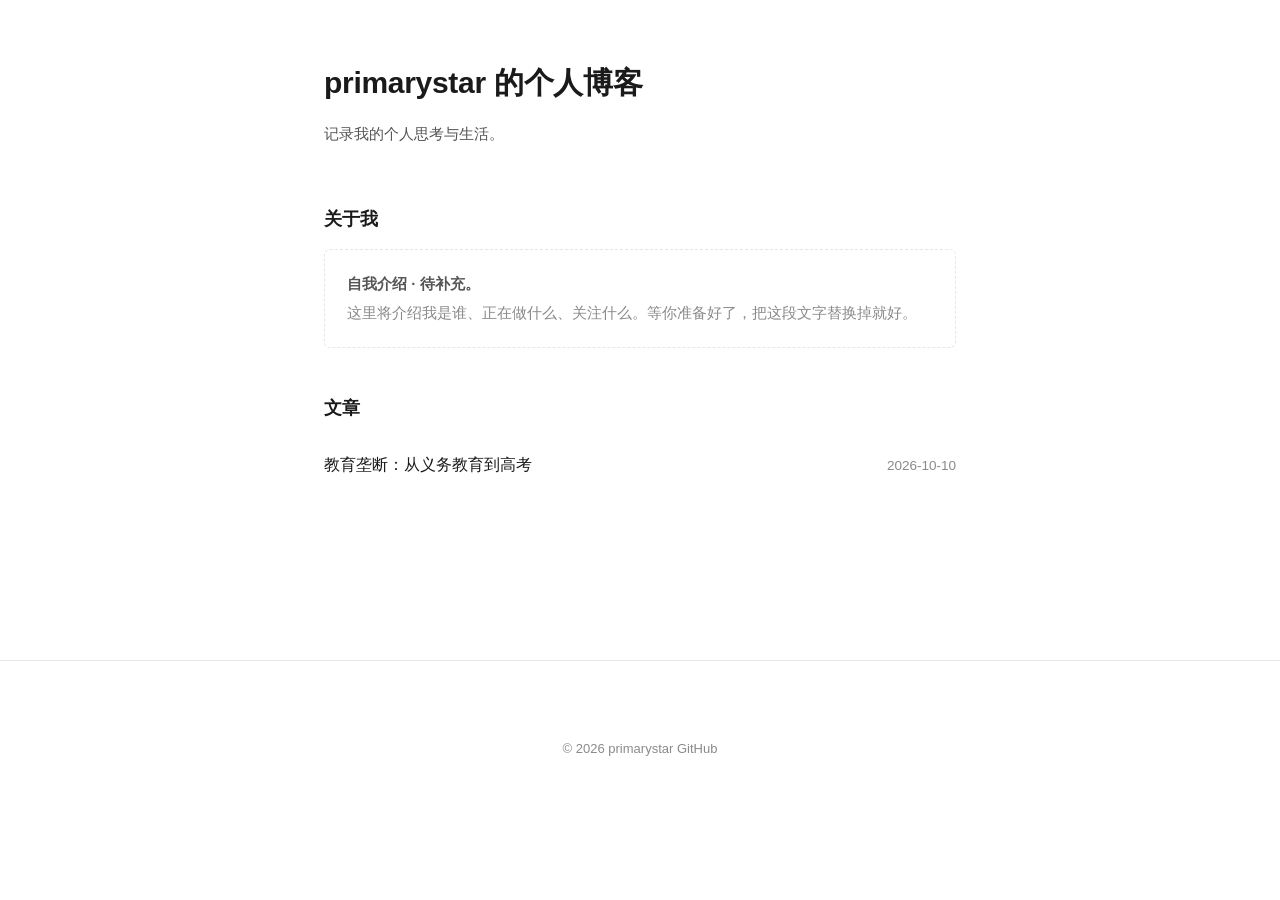
<file: index.html>
<!DOCTYPE html>
<html lang="zh-CN">
<head>
  <meta charset="UTF-8">
  <meta name="viewport" content="width=device-width, initial-scale=1.0">
  <title>primarystar 的个人博客</title>
  <meta name="description" content="primarystar 的个人博客：记录我的个人思考与生活。">
  <link rel="icon" href="data:image/svg+xml,<svg xmlns='http://www.w3.org/2000/svg' viewBox='0 0 100 100'><circle cx='50' cy='50' r='42' fill='%231a1a1a'/></svg>">
  <link rel="stylesheet" href="assets/css/style.css">
</head>
<body>
  <main class="container">

    <header>
      <h1 class="site-title">primarystar 的个人博客</h1>
      <p class="site-tagline">记录我的个人思考与生活。</p>
    </header>

    <!-- 关于我（占位）：
         把下面这段占位文字替换成你的自我介绍即可。
         想删掉这个区块，直接删除整个 <section id="about"> 到 </section> -->
    <section id="about">
      <h2>关于我</h2>
      <div class="intro-placeholder">
        <strong>自我介绍 · 待补充。</strong><br>
        这里将介绍我是谁、正在做什么、关注什么。等你准备好了，把这段文字替换掉就好。
      </div>
    </section>

    <section id="posts">
      <h2>文章</h2>
      <ul class="post-list">
        <li>
          <a href="posts/education-monopoly.html">教育垄断：从义务教育到高考</a>
          <span class="date">2026-10-10</span>
        </li>
      </ul>
    </section>

  </main>

  <footer class="footer">
    <div class="container">
      <span>© <span id="year"></span> primarystar</span>
      <span><a href="https://github.com/primarystarr/my-blog" target="_blank" rel="noopener">GitHub</a></span>
    </div>
  </footer>

  <script src="assets/js/main.js"></script>
</body>
</html>
</file>
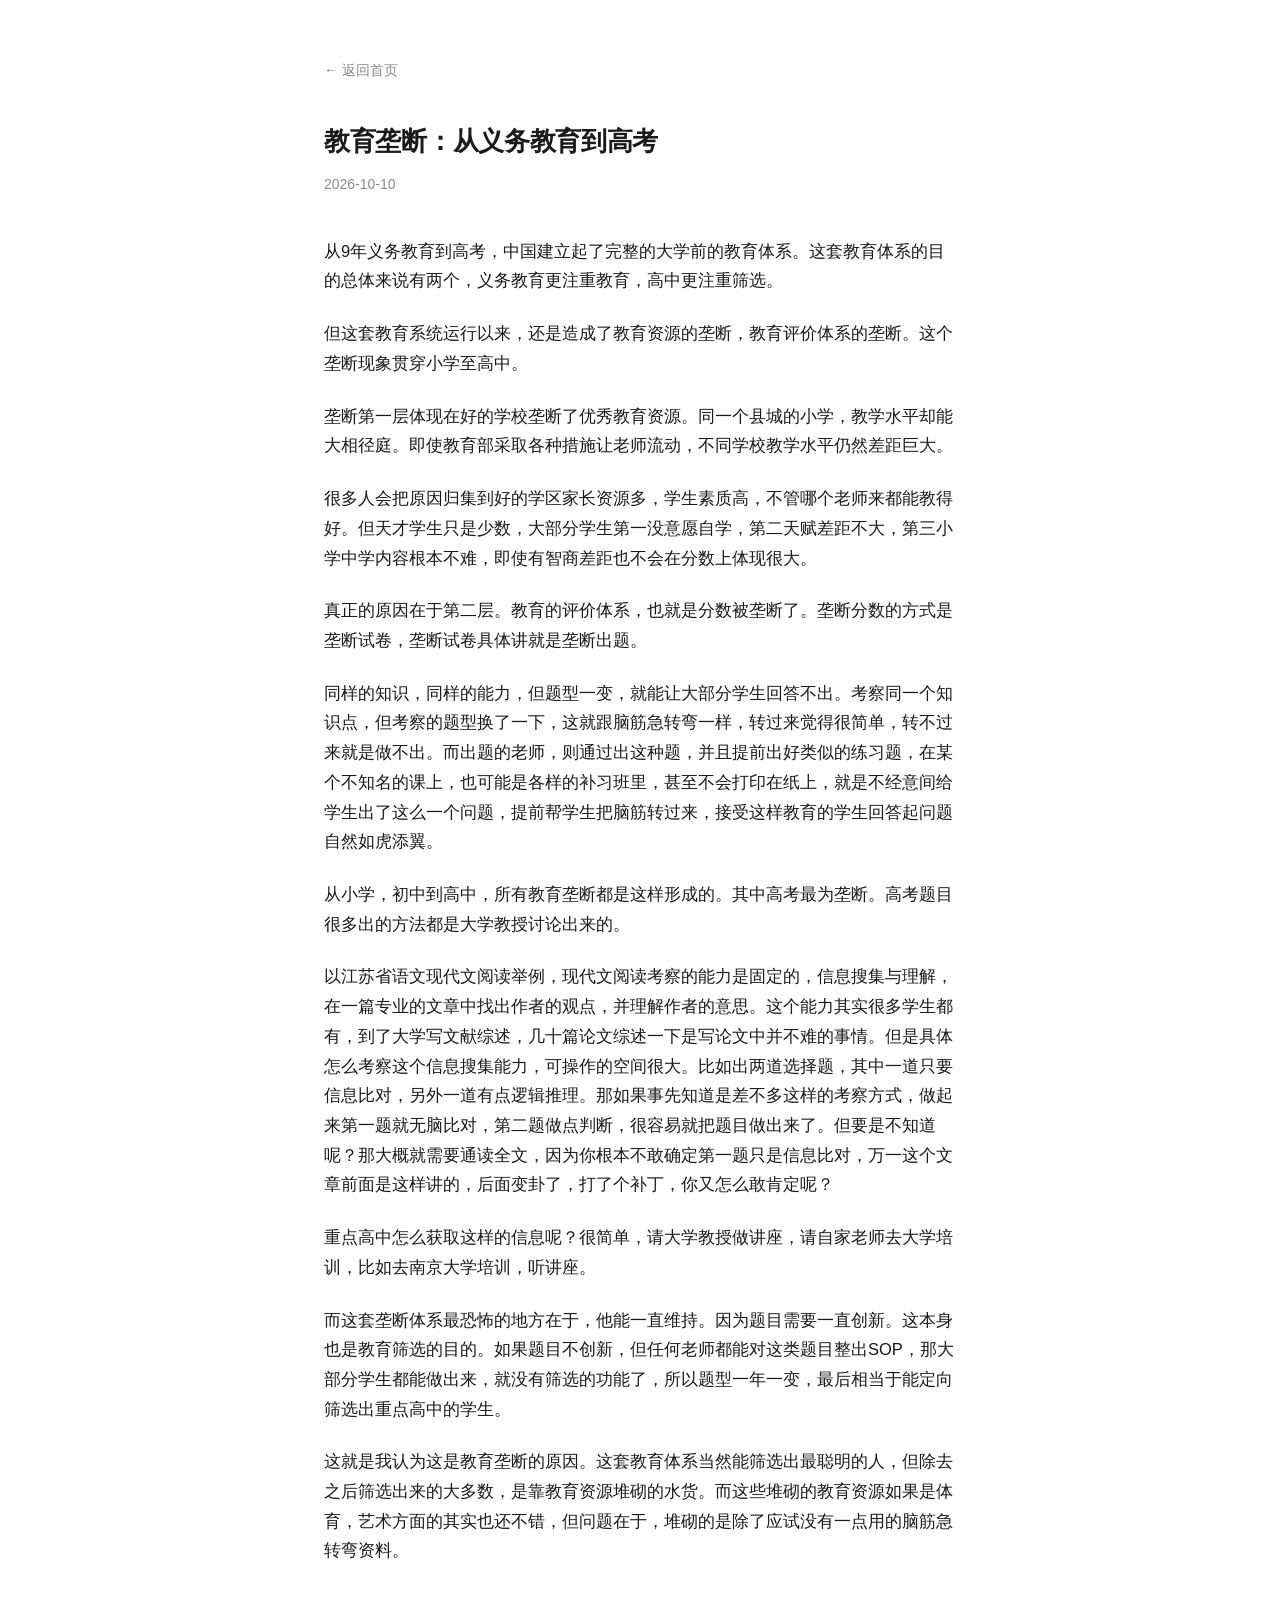
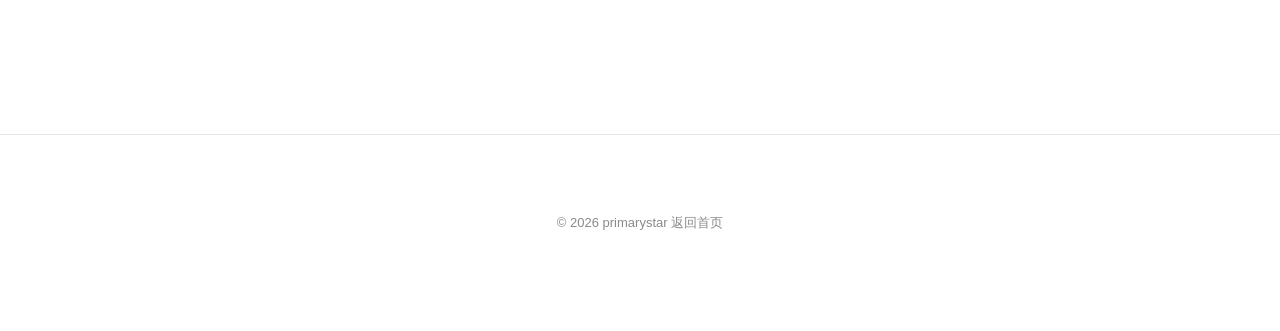
<file: posts/education-monopoly.html>
<!DOCTYPE html>
<html lang="zh-CN">
<head>
  <meta charset="UTF-8">
  <meta name="viewport" content="width=device-width, initial-scale=1.0">
  <title>教育垄断：从义务教育到高考 · primarystar 的个人博客</title>
  <meta name="description" content="关于教育垄断的个人思考：从义务教育到高考。">
  <link rel="icon" href="data:image/svg+xml,<svg xmlns='http://www.w3.org/2000/svg' viewBox='0 0 100 100'><circle cx='50' cy='50' r='42' fill='%231a1a1a'/></svg>">
  <link rel="stylesheet" href="../assets/css/style.css">
</head>
<body>
  <main class="container">
    <a class="back-link" href="../index.html">← 返回首页</a>

    <article class="article">
      <h1>教育垄断：从义务教育到高考</h1>
      <p class="article-meta">2026-10-10</p>

      <div class="article-body">
        <p>从9年义务教育到高考，中国建立起了完整的大学前的教育体系。这套教育体系的目的总体来说有两个，义务教育更注重教育，高中更注重筛选。</p>

        <p>但这套教育系统运行以来，还是造成了教育资源的垄断，教育评价体系的垄断。这个垄断现象贯穿小学至高中。</p>

        <p>垄断第一层体现在好的学校垄断了优秀教育资源。同一个县城的小学，教学水平却能大相径庭。即使教育部采取各种措施让老师流动，不同学校教学水平仍然差距巨大。</p>

        <p>很多人会把原因归集到好的学区家长资源多，学生素质高，不管哪个老师来都能教得好。但天才学生只是少数，大部分学生第一没意愿自学，第二天赋差距不大，第三小学中学内容根本不难，即使有智商差距也不会在分数上体现很大。</p>

        <p>真正的原因在于第二层。教育的评价体系，也就是分数被垄断了。垄断分数的方式是垄断试卷，垄断试卷具体讲就是垄断出题。</p>

        <p>同样的知识，同样的能力，但题型一变，就能让大部分学生回答不出。考察同一个知识点，但考察的题型换了一下，这就跟脑筋急转弯一样，转过来觉得很简单，转不过来就是做不出。而出题的老师，则通过出这种题，并且提前出好类似的练习题，在某个不知名的课上，也可能是各样的补习班里，甚至不会打印在纸上，就是不经意间给学生出了这么一个问题，提前帮学生把脑筋转过来，接受这样教育的学生回答起问题自然如虎添翼。</p>

        <p>从小学，初中到高中，所有教育垄断都是这样形成的。其中高考最为垄断。高考题目很多出的方法都是大学教授讨论出来的。</p>

        <p>以江苏省语文现代文阅读举例，现代文阅读考察的能力是固定的，信息搜集与理解，在一篇专业的文章中找出作者的观点，并理解作者的意思。这个能力其实很多学生都有，到了大学写文献综述，几十篇论文综述一下是写论文中并不难的事情。但是具体怎么考察这个信息搜集能力，可操作的空间很大。比如出两道选择题，其中一道只要信息比对，另外一道有点逻辑推理。那如果事先知道是差不多这样的考察方式，做起来第一题就无脑比对，第二题做点判断，很容易就把题目做出来了。但要是不知道呢？那大概就需要通读全文，因为你根本不敢确定第一题只是信息比对，万一这个文章前面是这样讲的，后面变卦了，打了个补丁，你又怎么敢肯定呢？</p>

        <p>重点高中怎么获取这样的信息呢？很简单，请大学教授做讲座，请自家老师去大学培训，比如去南京大学培训，听讲座。</p>

        <p>而这套垄断体系最恐怖的地方在于，他能一直维持。因为题目需要一直创新。这本身也是教育筛选的目的。如果题目不创新，但任何老师都能对这类题目整出SOP，那大部分学生都能做出来，就没有筛选的功能了，所以题型一年一变，最后相当于能定向筛选出重点高中的学生。</p>

        <p>这就是我认为这是教育垄断的原因。这套教育体系当然能筛选出最聪明的人，但除去之后筛选出来的大多数，是靠教育资源堆砌的水货。而这些堆砌的教育资源如果是体育，艺术方面的其实也还不错，但问题在于，堆砌的是除了应试没有一点用的脑筋急转弯资料。</p>
      </div>
    </article>
  </main>

  <footer class="footer">
    <div class="container">
      <span>© <span id="year"></span> primarystar</span>
      <span><a href="../index.html">返回首页</a></span>
    </div>
  </footer>

  <script src="../assets/js/main.js"></script>
</body>
</html>
</file>
<file: assets/css/style.css>
/* ============================================================
   primarystar 的个人博客 · 极简风格
   参考 sinyalee.com：白底、纯文字、左对齐、克制留白
   ============================================================ */

:root {
  --text: #1a1a1a;
  --text-soft: #555;
  --muted: #8a8a8a;
  --line: #e6e6e6;
  --link: #0a6cff;
  --maxw: 680px;
  --font: -apple-system, BlinkMacSystemFont, "Segoe UI", "PingFang SC",
    "Hiragino Sans GB", "Microsoft YaHei", "Noto Sans SC", sans-serif;
  --font-mono: "SF Mono", "JetBrains Mono", Consolas, "Courier New", monospace;
}

* { box-sizing: border-box; margin: 0; padding: 0; }

html { scroll-behavior: smooth; }

body {
  font-family: var(--font);
  background: #ffffff;
  color: var(--text);
  line-height: 1.8;
  font-size: 16px;
  -webkit-font-smoothing: antialiased;
}

.container {
  max-width: var(--maxw);
  margin: 0 auto;
  padding: 56px 24px 96px;
}

/* ---------- 首页头部 ---------- */
.site-title {
  font-size: 30px;
  font-weight: 700;
  letter-spacing: -0.3px;
  margin-bottom: 10px;
}
.site-tagline {
  color: var(--text-soft);
  font-size: 15px;
  margin-bottom: 56px;
}

/* ---------- 区块标题 ---------- */
h2 {
  font-size: 18px;
  font-weight: 700;
  margin: 44px 0 14px;
}

/* ---------- 关于我（占位） ---------- */
.intro-placeholder {
  border: 1px dashed var(--line);
  border-radius: 6px;
  padding: 20px 22px;
  color: var(--muted);
  font-size: 15px;
  line-height: 1.9;
}
.intro-placeholder strong { color: var(--text-soft); font-weight: 600; }

/* ---------- 文章列表 ---------- */
.post-list { list-style: none; }
.post-list li {
  display: flex;
  justify-content: space-between;
  align-items: baseline;
  gap: 20px;
  padding: 12px 0;
  border-bottom: 1px solid var(--line);
}
.post-list li:last-child { border-bottom: none; }
.post-list a {
  color: var(--text);
  text-decoration: none;
  font-size: 16px;
  flex: 1;
}
.post-list a:hover { color: var(--link); }
.post-list .date {
  color: var(--muted);
  font-size: 13.5px;
  white-space: nowrap;
  font-variant-numeric: tabular-nums;
}
.empty-note { color: var(--muted); font-size: 14.5px; }

/* ---------- 文章页 ---------- */
.back-link {
  display: inline-block;
  color: var(--muted);
  text-decoration: none;
  font-size: 14px;
  margin-bottom: 40px;
}
.back-link:hover { color: var(--link); }

.article h1 {
  font-size: 26px;
  font-weight: 700;
  letter-spacing: -0.3px;
  line-height: 1.4;
  margin-bottom: 12px;
}
.article-meta {
  color: var(--muted);
  font-size: 14px;
  margin-bottom: 40px;
}

.article-body { font-size: 16.5px; }
.article-body > * + * { margin-top: 1.4em; }
.article-body h2 { font-size: 21px; margin-top: 2em; margin-bottom: 0.6em; }
.article-body h3 { font-size: 18px; margin-top: 1.8em; margin-bottom: 0.5em; }
.article-body a { color: var(--link); text-decoration: none; }
.article-body a:hover { text-decoration: underline; }
.article-body strong { font-weight: 700; }
.article-body blockquote {
  border-left: 3px solid var(--line);
  padding: 4px 0 4px 20px;
  color: var(--text-soft);
}
.article-body ul, .article-body ol { padding-left: 1.6em; }
.article-body li { margin: 0.4em 0; }
.article-body code {
  font-family: var(--font-mono);
  font-size: 0.88em;
  background: #f5f5f5;
  padding: 2px 6px;
  border-radius: 4px;
}
.article-body pre {
  background: #f7f7f7;
  padding: 16px 18px;
  border-radius: 6px;
  overflow-x: auto;
  font-size: 13.5px;
  line-height: 1.6;
}
.article-body pre code { background: transparent; padding: 0; }
.article-body img { max-width: 100%; border-radius: 6px; }
.article-body hr { border: none; border-top: 1px solid var(--line); margin: 2.4em 0; }

/* ---------- 页脚 ---------- */
.footer {
  margin-top: 72px;
  padding-top: 20px;
  border-top: 1px solid var(--line);
  color: var(--muted);
  font-size: 13px;
  display: flex;
  justify-content: space-between;
  gap: 16px;
  flex-wrap: wrap;
}
.footer a { color: var(--muted); text-decoration: none; }
.footer a:hover { color: var(--link); }

/* ---------- 404 ---------- */
.notfound { padding: 80px 0 60px; }
.notfound .code { font-size: 44px; font-weight: 700; margin-bottom: 12px; }
.notfound p { color: var(--text-soft); margin-bottom: 24px; }
.btn {
  display: inline-block;
  color: var(--link);
  text-decoration: none;
  font-size: 15px;
  border-bottom: 1px solid var(--line);
  padding-bottom: 2px;
}
.btn:hover { border-color: var(--link); }

/* ---------- 响应式 ---------- */
@media (max-width: 480px) {
  .container { padding: 40px 20px 80px; }
  .site-title { font-size: 26px; }
  .post-list li { flex-direction: column; gap: 2px; }
  .post-list .date { font-size: 12.5px; }
}
</file>
